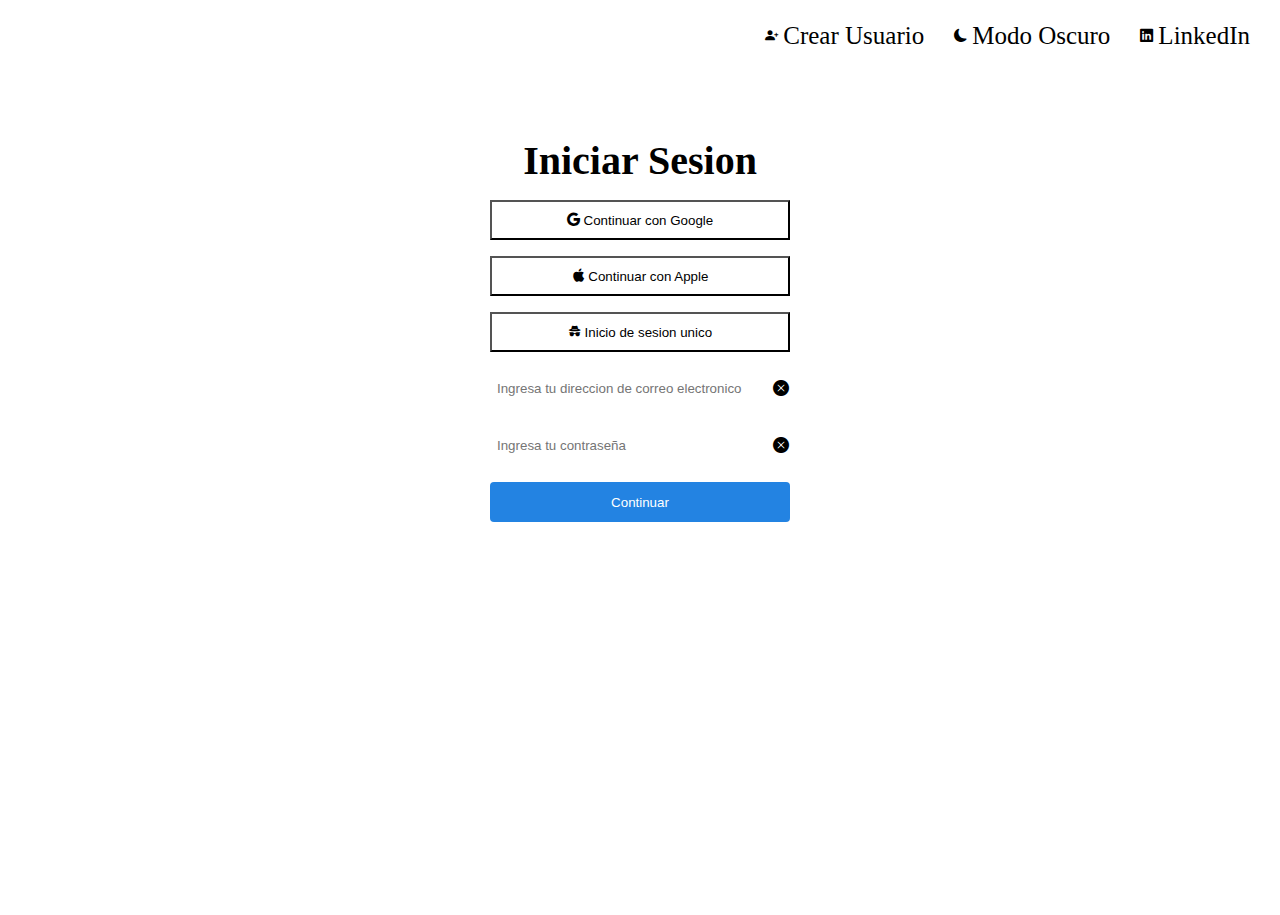
<file: index.html>
<!DOCTYPE html>
<html>
    <head>
        <meta charset="UTF-8"/>
        <title>To Dan List - Pomodoro</title>
        <link rel="shortcut icon" href="./img/tornado.svg"/>
        <link rel="stylesheet" href="./css/estandar.css"/>
        <link rel="stylesheet" href="./css/header.css"/>
        <link rel="stylesheet" href="./css/nav.css"/>
        <link rel="stylesheet" href="./css/estilos-log.css"/>
        <link rel="stylesheet" href="./css/home-pop-up.css"/>
        <link rel="stylesheet" href="./css/responsive.css"/>
        <link rel="stylesheet" href="https://cdn.jsdelivr.net/npm/bootstrap-icons@1.11.3/font/bootstrap-icons.min.css">
    </head>
    <body>
        <div class="container-all">
            <header id="header">
                <div class="container-header-button cursor-pointer" id="btnUsuario">
                    <button>
                        <i class="bi bi-person-fill"></i>
                    </button>
                    <span> Bienvenido <p id="nombreUsuarioLogeado"></p></span>
                </div>
                <div class="container-header-button cursor-pointer" id="btnCrearUsuario">
                    <button class="header-button">
                        <i class="bi bi-person-plus-fill"></i> 
                    </button>
                    <span> Crear Usuario</span>
                </div>
                <div class="container-header-button cursor-pointer" id="btnCerrarSesion">
                    <button class="header-button">
                        <i class="bi bi-door-closed-fill"></i>
                    </button>
                    <span> Cerrar Sesion</span>
                </div>
                <div class="container-header-button cursor-pointer" id="btnModoPantalla">
                    <button class="header-button">
                        <i class="bi bi-moon-fill"></i>
                    </button>
                    <span> Modo Oscuro</span>
                </div>
                <div class="container-header-button cursor-pointer">
                    <button class="header-button">
                        <i class="bi bi-linkedin"></i>
                    </button>
                    <span>
                        <a href="https://www.linkedin.com/in/johnalexanderc/" target="_blank"> LinkedIn</a>
                    </span>
                </div>
            </header>
            <!---->
            <nav></nav>
            <!---->
            <main>
                <div class="grid-container-simple">
                    <div>
                        <h1>Iniciar Sesion</h1>
                    </div>
                    <div class="grid-container-simple">
                        <div>
                            <button class="cursor-pointer login-button" id="btnGoogle">
                                <i class="bi bi-google"></i> Continuar con Google
                            </button>
                        </div>
                        <div>
                            <button class="cursor-pointer login-button" id="btnApple">
                                <i class="bi bi-apple"></i> Continuar con Apple
                            </button>                            
                        </div>
                        <div>
                            <button class="cursor-pointer login-button" id="btnIncognito">
                                <i class="bi bi-incognito"></i> Inicio de sesion unico
                            </button>
                        </div>
                    </div>
                    <div>
                        <form class="grid-container-simple" id="login-form">
                            <div class="input-icon">
                                <input type="text" id="loginCorreoUsuario" name="loginCorreoUsuario" 
                                    placeholder="Ingresa tu direccion de correo electronico"/>
                                <i class="bi bi-x-circle-fill cursor-pointer btn-limpiar" id="btnLoginCorreoUsuario"></i>
                            </div>
                            <div class="input-icon">
                                <input type="password" id="loginPasswordUsuario" name="loginPasswordUsuario" 
                                    placeholder="Ingresa tu contraseña"/>
                                <i class="bi bi-x-circle-fill cursor-pointer btn-limpiar" id="btnLoginPasswordUsuario"></i>
                            </div>
                            <div>
                                <button class="cursor-pointer login-button" id="btnCuenta">
                                    Continuar
                                </button>
                            </div>
                        </form>
                    </div>
                </div>
            </main>
            <!---->
            <footer></footer>
        </div>
        <!---->
        <div class="pop-up" id="popCrearUsuario">
            <div class="pop-up-content">
                <h2>Crear usuario</h2>
                <div class="pop-crear-usuario">
                    <div>
                        <form id="form-pop-crear-usuario">
                            <div class="input-icon">
                                <input type="text" id="popCrearUsuarioNombre" name="popCrearUsuarioNombre" 
                                    placeholder="Ingresa tu nombre(s) y apellido(s)"/>
                                <i class="bi bi-x-circle-fill cursor-pointer btn-limpiar" id="btnPopCrearUsuarioNombre"></i>
                            </div>
                            <div class="input-icon">
                                <input type="text" id="popCrearUsuarioCorreo" name="popCrearUsuarioCorreo" 
                                    placeholder="Ingresa tu correo electronico electronico"/>
                                <i class="bi bi-x-circle-fill cursor-pointer btn-limpiar" id="btnPopCrearUsuarioCorreo"></i>
                            </div>
                            <div class="input-icon">
                                <input type="text" id="popCrearUsuarioTelefono" name="popCrearUsuarioTelefono" 
                                    placeholder="Ingresa tu numero de contacto"/>
                                <i class="bi bi-x-circle-fill cursor-pointer btn-limpiar" id="btnPopCrearUsuarioTelefono"></i>
                            </div>
                            <div class="input-icon">
                                <input type="password" id="popCrearUsuarioContrasena" name="popCrearUsuarioContrasena" 
                                    placeholder="Ingresa tu contrasena"/>
                                <i class="bi bi-x-circle-fill cursor-pointer btn-limpiar" id="btnPopCrearUsuarioContrasena"></i>
                            </div>
                        </form>
                    </div>
                    <div>
                        <span>La contraseña debe de:</span>
                        <ol id="listaRequisitosPass">
                            <li><input type="checkbox" class="req-pass" disabled/> 
                                Tener entre 8 y 12 caracteres
                            </li>
                            <li><input type="checkbox" class="req-pass" disabled/> 
                                Tener al menos numero</li>
                            <li><input type="checkbox" class="req-pass" disabled/> 
                                Tener al menos un caracter especial</li>
                            <li><input type="checkbox" class="req-pass" disabled/> 
                                No puede contener la informacion del usuario</li>
                        </ol>
                    </div>
                    <div>
                        <button class="crear-pop-up cursor-pointer" id="crearPopUpCrearUsuario">Crear usuario</button>
                    </div>
                    <div>
                        <button class="close-pop-up cursor-pointer" id="closePopUpCrearUsuario">Cancelar</button>
                    </div>
                </div>
            </div>
        </div>
        <!---->
        <div class="pop-up" id="popSesionUnica">
            <div class="pop-up-content">
                <h2>Crear usuario</h2>
                <div class="pop-sesion-unico">
                    <div>
                        <form id="form-pop-sesion-unico">
                            <div class="input-icon">
                                <input type="text" id="popSesionUnicoNombre" name="popSesionUnicoNombre" 
                                    placeholder="Ingresa tu nombre(s) y apellido(s)"/>
                                <i class="bi bi-x-circle-fill cursor-pointer btn-limpiar" id="btnPopSesionUnicoNombre"></i>
                            </div>
                        </form>
                    </div>
                    <div>
                        <button class="crear-pop-up cursor-pointer" id="crearPopUpSesionUnicio">Crear usuario</button>
                    </div>
                    <div>
                        <button class="close-pop-up cursor-pointer" id="closePopUpSesionUnico">Cancelar</button>
                    </div>
                </div>
            </div>
        </div>
        <!---->
        <div class="pop-up-errores" id="popUpError">
            <div class="pop-up-content-errores">
                <h2>Advertencia(s)</h2>
                <ol id="listaErrores"></ol>
            </div>
        </div>
        <script src="./js/clases.js"></script>
        <script src="./js/constantes.js"></script>
        <script src="./js/general.js"></script>
        <script src="./js/index-general.js"></script>
        <script src="./js/index-pop-up.js"></script>
    </body>
</html>
</file>
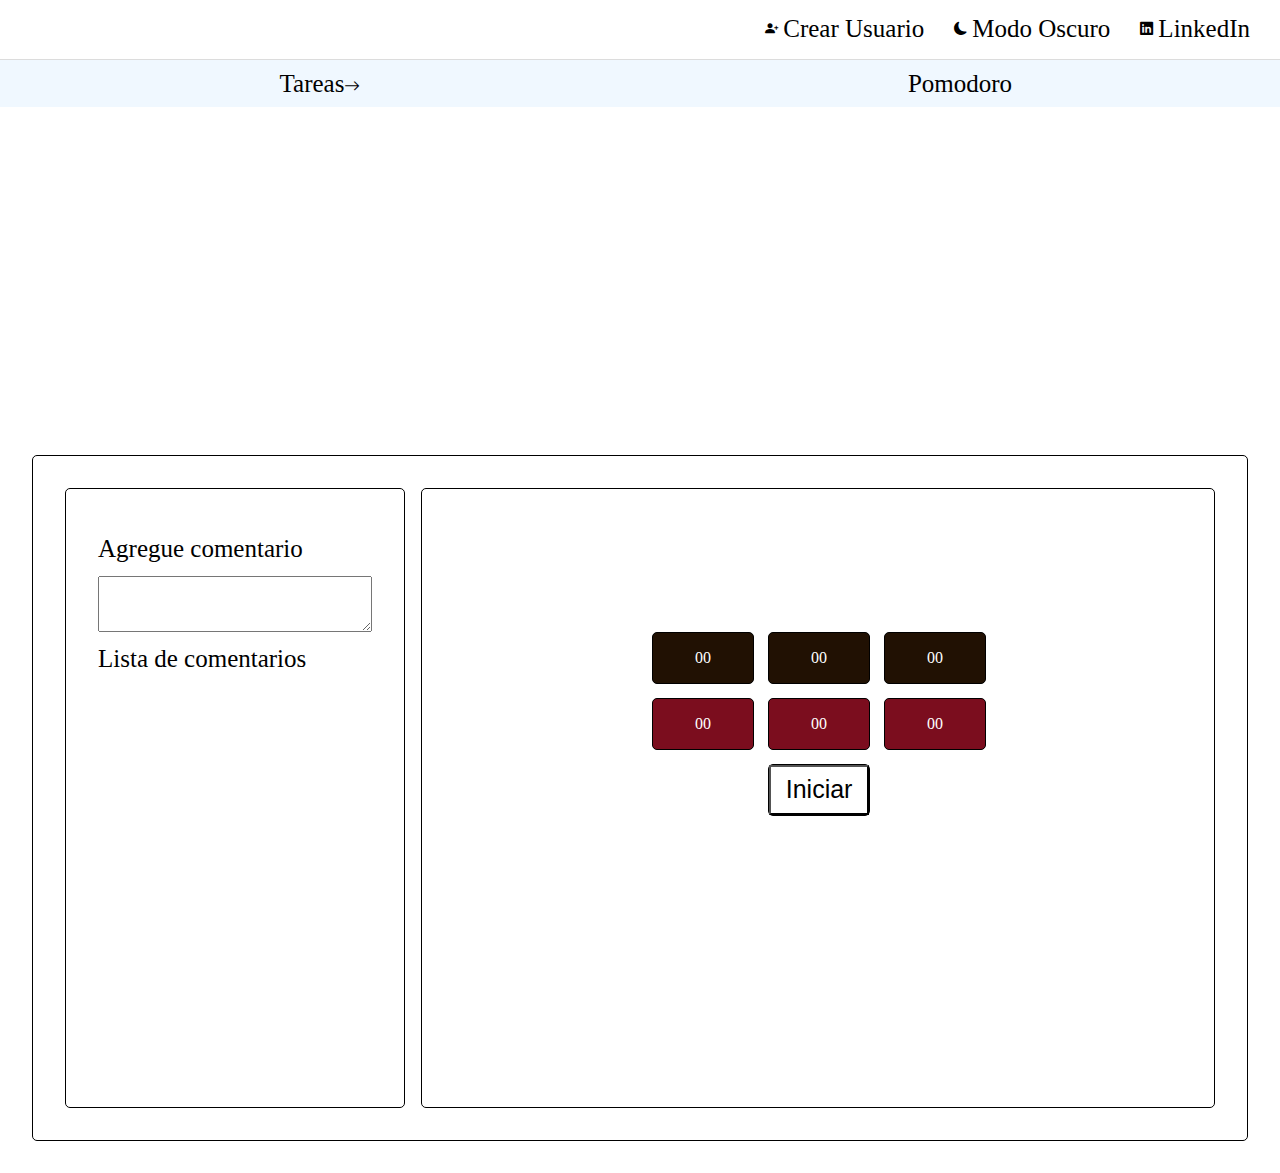
<file: home-pomodoro.html>
<!DOCTYPE html>
<html>
    <head>
        <meta charset="UTF-8"/>
        <title>To Dan List - Pomodoro</title>
        <link rel="shortcut icon" href="./img/tornado.svg"/>
        <link rel="stylesheet" href="./css/estandar.css"/>
        <link rel="stylesheet" href="./css/header.css"/>
        <link rel="stylesheet" href="./css/nav.css"/>
        <link rel="stylesheet" href="./css/home-pomodoro.css"/>
        <link rel="stylesheet" href="./css/estilos-log.css"/>
        <link rel="stylesheet" href="./css/home-pop-up.css"/>
        <link rel="stylesheet" href="./css/responsive.css"/>
        <link rel="stylesheet" href="https://cdn.jsdelivr.net/npm/bootstrap-icons@1.11.3/font/bootstrap-icons.min.css"/>
    </head>
    <body>
        <div class="container-all">
            <header id="header">
                <div class="container-header-button cursor-pointer" id="btnUsuario">
                    <button class="header-button">
                        <i class="bi bi-person-fill"></i>
                    </button>
                    <span id="nombreUsuarioLogeado"></span>
                </div>
                <div class="container-header-button cursor-pointer" id="btnCrearUsuario">
                    <button class="header-button">
                        <i class="bi bi-person-plus-fill"></i> 
                    </button>
                    <span> Crear Usuario</span>
                </div>
                <div class="container-header-button cursor-pointer" id="btnCerrarSesion">
                    <button class="header-button">
                        <i class="bi bi-door-closed-fill"></i>
                    </button>
                    <span> Cerrar Sesion</span>
                </div>
                <div class="container-header-button cursor-pointer" id="btnModoPantalla">
                    <button class="header-button">
                        <i class="bi bi-moon-fill"></i>
                    </button>
                    <span> Modo Oscuro</span>
                </div>
                <div class="container-header-button cursor-pointer">
                    <button class="header-button">
                        <i class="bi bi-linkedin"></i>
                    </button>
                    <span>
                        <a href="https://www.linkedin.com/in/johnalexanderc/" target="_blank"> LinkedIn</a>
                    </span>
                </div>
            </header>
            <nav>
                <ul class="container-lista-navegacion">
                    <li class="lista-opciones">
                        <a class="text-nav cursor-pointer" title="Tareas">Tareas</a><i class="bi bi-arrow-right"></i>
                        <div class="lista-opciones-menu-tarea">
                            <ul>
                                <li><a href="./home-proyecto.html" class="text-nav cursor-pointer">Nuevo Proyecto</a></li>
                                <li><a href="./home-tarea.html" class="text-nav cursor-pointer">Nueva Tarea</a></li>
                                <li><a href="./home-tarea-rapida.html" class="text-nav cursor-pointer">Tarea Rapida</a></li>
                            </ul>
                        </div>
                    </li>
                    <li>
                        <a href="./home-pomodoro.html" class="text-nav cursor-pointer" title="Pomodoro">Pomodoro </a>
                    </li>
                </ul>
            </nav>
            <main>
                <div class="lista-tareas-usuario">
                    <ol id="listaTareas">
                    </ol>
                </div>
                <div class="tarea-seleccionada">
                    <div class="tarea-seleccionada-comentarios">
                        <span>Agregue comentario</span>
                        <textarea id="agregarComentario"></textarea>
                        <span>Lista de comentarios</span>
                        <div>
                            <ol class="comentarios-tarea" id="listaComentarios"></ol>
                        </div>
                    </div>
                    <div class="tarea-seleccionada-reloj">
                        <h1 id="tituloTarea"></h1>
                        <div class="reloj">
                            <div class="reloj-cuenta-positiva" id="tituloTareaHoras">
                                <p>00</p>
                            </div>
                            <div class="reloj-cuenta-positiva" id="tituloTareaMinutos">
                                <p>00</p>
                            </div>
                            <div class="reloj-cuenta-positiva" id="tituloTareaSegundos">
                                <p>00</p>
                            </div>
                            <div class="reloj-cuenta-negativa" id="tituloTareaHorasN">
                                <p>00</p>
                            </div>
                            <div class="reloj-cuenta-negativa" id="tituloTareaMinutosN">
                                <p>00</p>
                            </div>
                            <div class="reloj-cuenta-negativa" id="tituloTareaSegundosN">
                                <p>00</p>
                            </div>
                            <div class="cursor-pointer" id="btnIniciarPomodoro">
                                <button>Iniciar</button>
                            </div>
                        </div>
                    </div>
                </div>
            </main>
            <footer>
            </footer>
        </div>
        <div class="pop-up-errores" id="popUpError">
            <div class="pop-up-content-errores">
                <h2>Advertencia(s)</h2>
                <ol id="listaErrores"></ol>
            </div>
        </div>
        <script src="./js/clases.js"></script>
        <script src="./js/constantes.js"></script>
        <script src="./js/general.js"></script>
        <script src="./js/home-pomodoro.js"></script>
    </body>
</html>
</file>
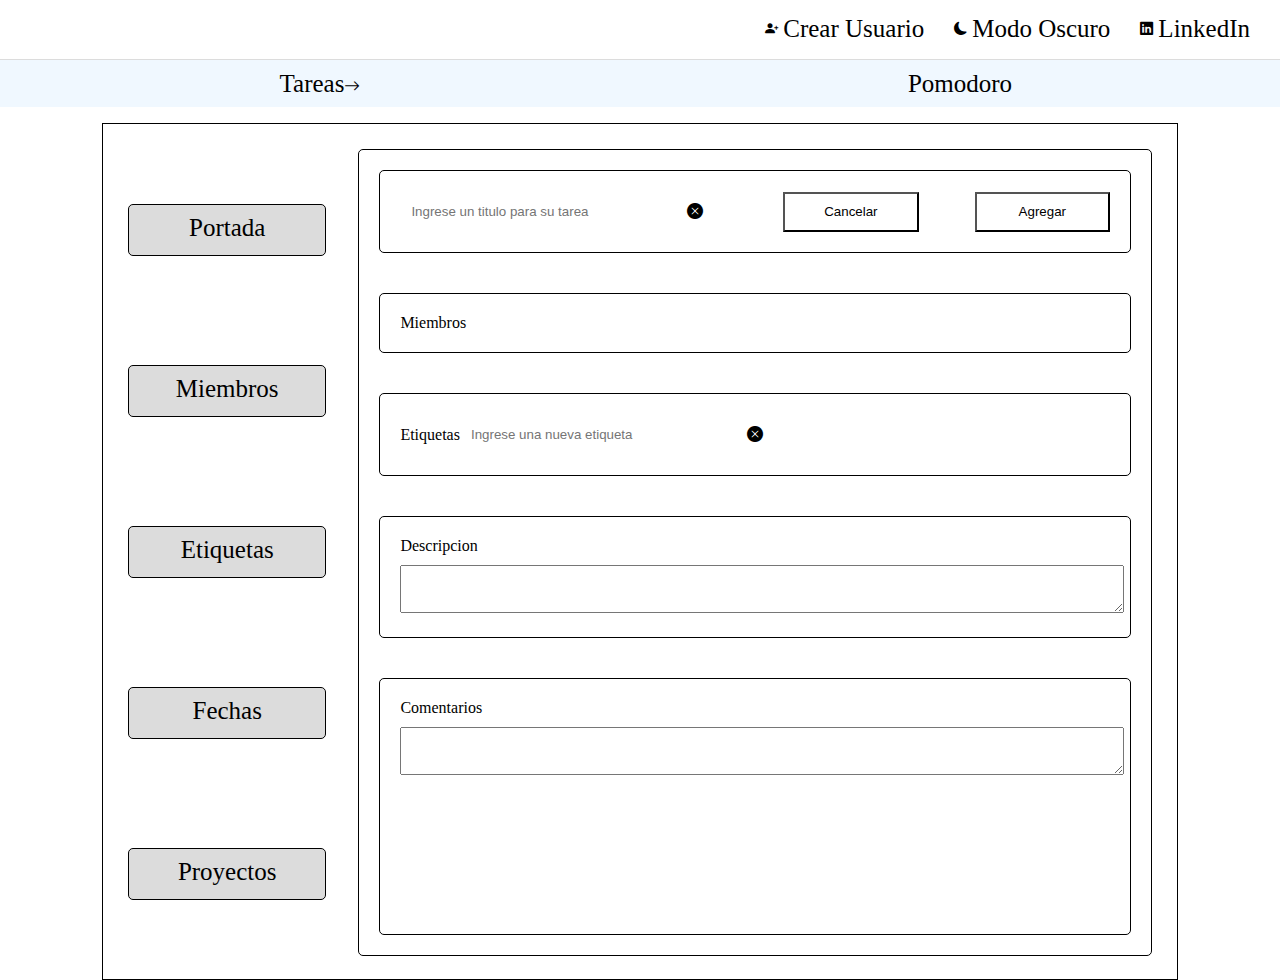
<file: home-tarea-rapida.html>
<!DOCTYPE html>
<html>
    <head>
        <meta charset="UTF-8"/>
        <title>To Dan List - Pomodoro</title>
        <link rel="shortcut icon" href="./img/tornado.svg"/>
        <link rel="stylesheet" href="./css/estandar.css"/>
        <link rel="stylesheet" href="./css/header.css"/>
        <link rel="stylesheet" href="./css/nav.css"/>
        <link rel="stylesheet" href="./css/home-tarea-rapida.css"/>
        <link rel="stylesheet" href="./css/estilos-log.css"/>
        <link rel="stylesheet" href="./css/home-pop-up.css"/>
        <link rel="stylesheet" href="./css/responsive.css"/>
        <link rel="stylesheet" href="https://cdn.jsdelivr.net/npm/bootstrap-icons@1.11.3/font/bootstrap-icons.min.css"/>
    </head>
    <body>
        <div class="container-all">
            <header id="header">
                <div class="container-header-button cursor-pointer" id="btnUsuario">
                    <button class="header-button">
                        <i class="bi bi-person-fill"></i>
                    </button>
                    <span id="nombreUsuarioLogeado"></span>
                </div>
                <div class="container-header-button cursor-pointer" id="btnCrearUsuario">
                    <button class="header-button">
                        <i class="bi bi-person-plus-fill"></i> 
                    </button>
                    <span> Crear Usuario</span>
                </div>
                <div class="container-header-button cursor-pointer" id="btnCerrarSesion">
                    <button class="header-button">
                        <i class="bi bi-door-closed-fill"></i>
                    </button>
                    <span> Cerrar Sesion</span>
                </div>
                <div class="container-header-button cursor-pointer" id="btnModoPantalla">
                    <button class="header-button">
                        <i class="bi bi-moon-fill"></i>
                    </button>
                    <span> Modo Oscuro</span>
                </div>
                <div class="container-header-button cursor-pointer">
                    <button class="header-button">
                        <i class="bi bi-linkedin"></i>
                    </button>
                    <span>
                        <a href="https://www.linkedin.com/in/johnalexanderc/" target="_blank"> LinkedIn</a>
                    </span>
                </div>
            </header>
            <nav>
                <ul class="container-lista-navegacion">
                    <li class="lista-opciones">
                        <a class="text-nav cursor-pointer" title="Tareas">Tareas</a><i class="bi bi-arrow-right"></i>
                        <div class="lista-opciones-menu-tarea">
                            <ul>
                                <li><a href="./home-proyecto.html" class="text-nav cursor-pointer">Nuevo Proyecto</a></li>
                                <li><a href="./home-tarea.html" class="text-nav cursor-pointer">Nueva Tarea</a></li>
                                <li><a href="./home-tarea-rapida.html" class="text-nav cursor-pointer">Tarea Rapida</a></li>
                            </ul>
                        </div>
                    </li>
                    <li>
                        <a href="./home-pomodoro.html" class="text-nav cursor-pointer" title="Pomodoro">Pomodoro </a>
                    </li>
                </ul>
            </nav>
            <main>
                <div class="content-home-tarea-rapida">
                    <aside>
                        <ul class="atributos-tarea-btn">
                            <li class="cursor-pointer posicion-sub-menu atributos-portada">
                                <p>Portada</p>
                                <div class="sub-atributos-portada sub-atributos">
                                    <input type="color" id="atributoPortada" name="atributoPortada">
                                </div>
                            </li>
                            <li class="cursor-pointer posicion-sub-menu atributos-miembros">
                                <p>Miembros</p>
                                <div class="sub-atributos-miembros sub-atributos">
                                    <ol id="atributosListadosMiembros">
                                    </ol>
                                </div>
                            </li>
                            <li class="cursor-pointer posicion-sub-menu atributos-etiquetas">
                                <p>Etiquetas</p>
                                <div class="sub-atributos-etiquetas sub-atributos">
                                    <ol id="atributosListadosEtiquetas">
                                        <li>prueba</li>
                                    </ol>
                                </div>
                            </li>
                            <li class="cursor-pointer posicion-sub-menu atributos-fechas">
                                <p>Fechas</p>
                                <div class="sub-atributos-fechas sub-atributos">
                                    <input type="date" id="atributoFechas" name="atributoFechas">
                                </div>
                            </li>
                            <li class="cursor-pointer posicion-sub-menu atributos-proyectos">
                                <p>Proyectos</p>
                                <div class="sub-atributos-proyectos sub-atributos">
                                    <ol id="atributosListadosProyectos">
                                        <li>prueba</li>
                                    </ol>
                                </div>
                            </li>
                        </ul>
                    </aside>
                    <div>
                        <form class="content-tarea-rapida" id="colorPortada">
                            <div class="content-tarea-rapida-botones">
                                <div class="input-icon">
                                    <input type="text" id="tituloTarea" name="tituloTarea" 
                                        placeholder="Ingrese un titulo para su tarea"/>
                                    <i class="bi bi-x-circle-fill cursor-pointer btn-limpiar" id="btnTituloTarea"></i>
                                </div>
                                <div>
                                    <button class="cursor-pointer" id="btnCancelar">Cancelar</button>
                                </div>
                                <div>
                                    <button class="cursor-pointer" id="btnAgregar">Agregar</button>    
                                </div>
                            </div>
                            <div>
                                <div>
                                    <span>Miembros</span>
                                    <ol class="atributos-tarea-lista-select miembros" id="listaMiembrosSeleccionados" formArrayName="listaMiembrosSeleccionados">
                                    </ol>
                                </div>
                            </div>
                            <div>
                                <div>
                                    <div class="etiqueta-ajuste">
                                        <span>Etiquetas</span>
                                        <div class="input-icon">
                                            <input type="text" id="nuevaEtiqueta" name="nuevaEtiqueta"
                                                placeholder="Ingrese una nueva etiqueta">
                                            <i class="bi bi-x-circle-fill cursor-pointer btn-limpiar" id="btnNuevaEtiqueta"></i>
                                        </div>
                                    </div>
                                    <ol class="atributos-tarea-lista-select etiquetas" id="listaEtiquetasSeleccionadas" formArrayName="listaEtiquetasSeleccionadas">
                                    </ol>
                                </div>
                            </div>
                            <div>
                                <div>
                                    <span>Descripcion</span>
                                    <textarea class="text-area" id="descripcionTarea" name="descripcionTarea"></textarea>
                                </div>
                            </div>
                            <div>
                                <div>
                                    <span>Comentarios</span>
                                    <textarea class="text-area" id="comentarioTarea" name="comentarioTarea"></textarea>
                                    <div>
                                        <ol class="comentarios-tarea comentarios" id="listaComentarios" formArrayName="listaComentarios">
                                        </ol>
                                    </div>
                                </div>
                            </div>
                        </form>
                    </div>
                </div>
            </main>
            <footer>
            </footer>
        </div>
        <div class="pop-up-errores" id="popUpError">
            <div class="pop-up-content-errores">
                <h2>Advertencia(s)</h2>
                <ol id="listaErrores"></ol>
            </div>
        </div>
        <script src="./js/clases.js"></script>
        <script src="./js/constantes.js"></script>
        <script src="./js/general.js"></script>
        <script src="./js/home-tarea-rapida.js"></script>
        
    </body>
</html>
</file>
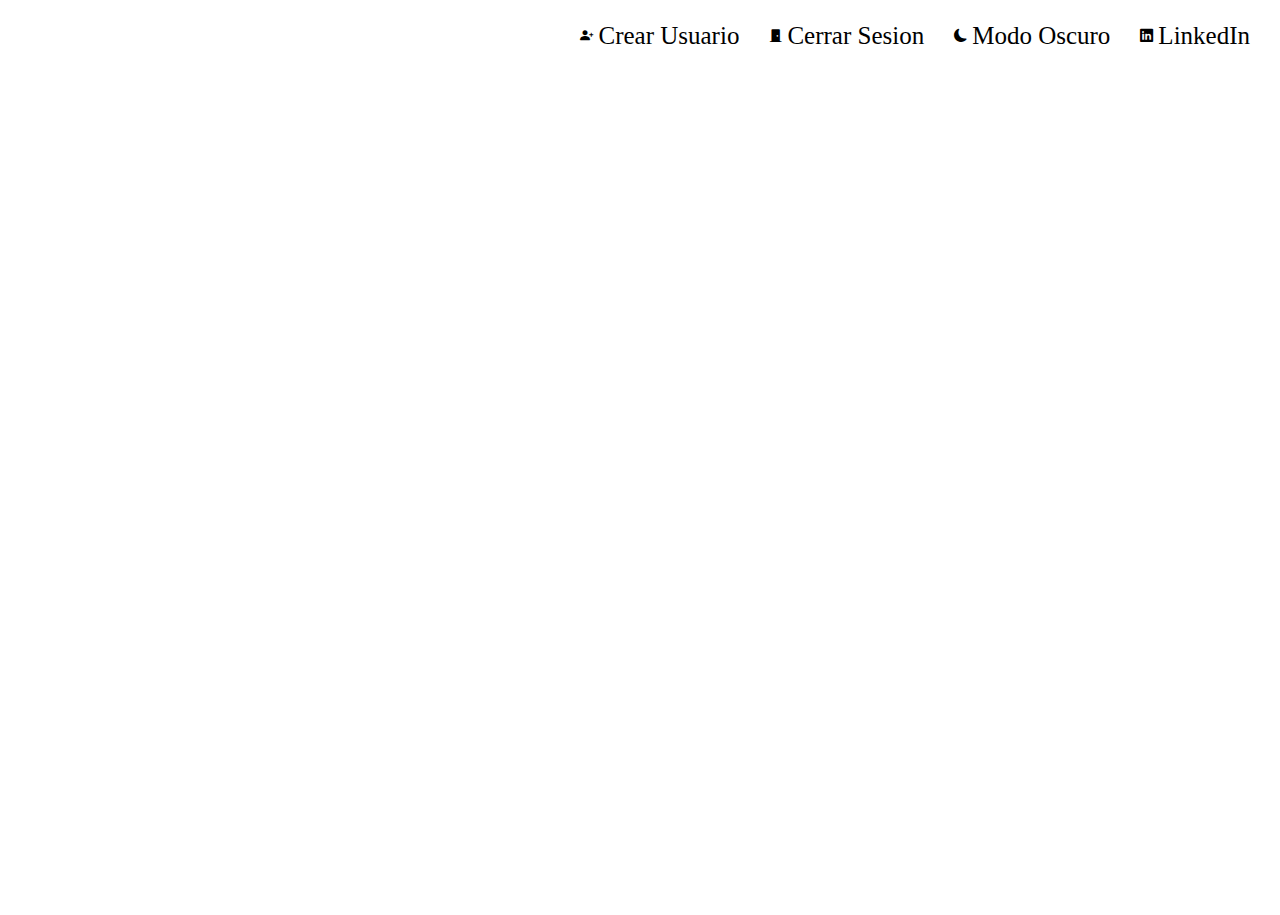
<file: home.html>
<!DOCTYPE html>
<html>
    <head>
        <meta charset="UTF-8"/>
        <title>To Dan List - Pomodoro</title>
        <link rel="shortcut icon" href="./img/tornado.svg"/>
        <link rel="stylesheet" href="./css/estandar.css"></link>
        <link rel="stylesheet" href="./css/header.css"></link>
        <link rel="stylesheet" href="./css/estilos-log.css"/>
        <link rel="stylesheet" href="./css/home-pop-up.css"/>
        <link rel="stylesheet" href="./css/responsive.css"/>
        <link rel="stylesheet" href="https://cdn.jsdelivr.net/npm/bootstrap-icons@1.11.3/font/bootstrap-icons.min.css">
    </head>
    <body>
        <div class="container-all">
            <header id="header">
                <div class="container-header-button cursor-pointer" id="btnCrearUsuario">
                    <button class="header-button">
                        <i class="bi bi-person-plus-fill"></i> 
                    </button>
                    <span> Crear Usuario</span>
                </div>
                <div class="container-header-button cursor-pointer" id="btnCerrarSesion">
                    <button class="header-button">
                        <i class="bi bi-door-closed-fill"></i>
                    </button>
                    <span> Cerrar Sesion</span>
                </div>
                <div class="container-header-button cursor-pointer" id="btnModoPantalla">
                    <button class="header-button">
                        <i class="bi bi-moon-fill"></i>
                    </button>
                    <span> Modo Oscuro</span>
                </div>
                <div class="container-header-button cursor-pointer">
                    <button class="header-button">
                        <i class="bi bi-linkedin"></i>
                    </button>
                    <span>
                        <a href="https://www.linkedin.com/in/johnalexanderc/" target="_blank"> LinkedIn</a>
                    </span>
                </div>
            </header>
            <nav>

            </nav>
            <main>

            </main>
            <footer>
            </footer>
        </div>
        <div class="pop-up-errores" id="popUpError">
            <div class="pop-up-content-errores">
                <h2>Advertencia(s)</h2>
                <ol id="listaErrores"></ol>
            </div>
        </div>
        <script src="./js/clases.js"></script>
        <script src="./js/constantes.js"></script>
        <script src="./js/general.js"></script>
    </body>
</html>
</file>
<file: css/estandar.css>
:root{
    --size-max-text: 40px;
    --size-sub-max-text: 30px;
    --size-text : 25px;
    --minimo-tamano-tarjetas: 300px;
}

h1{
    font-size: var(--size-max-text);
}

h2{
    font-size: var(--size-sub-max-text);
}

*{
    margin: 0%;
    padding: 0%;
}

a{
    text-decoration: none;
    font-size: inherit;
}

a:hover{
    color: initial;
}

a:visited{
    color: initial;
}

input[type="text"]:not(data-compact){
    padding: 8px 6px;
}

input[type="password"]:not(data-compact){
    padding: 8px 6px;
}

input[type="number"]:not(data-compact){
    padding: 8px 6px;
}

textarea:not(data-compact){
    padding: 8px 6px;
}

button{
    background-color: inherit;
    cursor: inherit;
}

.pop-up{
    display: none;
    position: fixed;
    z-index: 1;
    left: 0;
    top: 0;
    width: 100%;
    height: 100%;
    overflow: auto;
    background-color: rgba(0,0,0,0.4);
}

.pop-up-content{
    background-color: #fefefe;
    margin: 15% auto;
    padding: 20px;
    border: 1px solid #888;
    width: 80%;
}

.pop-up-errores{
    display: none;
    position: fixed;
    z-index: 1;
    left: 0;
    top: 0;
    width: 100%;
    overflow: auto;
    margin-top: 10px;
}

.pop-up-content-errores{
    background-color: #FCF3CF;
    border: 1px solid #888;
    width: 40%;
    margin: 15% auto;
    padding: 20px;
    text-align: center;
}

.crear-pop-up,.close-pop-up{
    width: 100%;
    height: 40px;
}

.crear-pop-up:hover{
    background-color: hsl(145, 63%, 42%, 0.814);
    color: white;
}

.close-pop-up:hover{
    background-color: hsla(6, 63%, 46%, 0.814);   
    color: white;
}

#listaErrores{
    list-style: none;
}
</file>
<file: css/header.css>
#header{
    display: flex;
    flex-flow: row wrap;
    align-items: center;
    justify-content: end;
}

div.container-header-button{
    display: flex;
    flex-flow: row wrap;
    align-items: center;
    margin-right: 30px;
}

.header-button{
    border: none;
    margin-right: 5px;
}

div.container-header-button span{
    font-size: var(--size-text);
}

div.container-header-button span a{
    color: black;
}

div.container-header-button:hover,div.container-header-button:hover span a{
    color: blue;
}
</file>
<file: css/nav.css>
nav{
    display: grid;
    grid-template-columns: auto;
    grid-template-rows: 1fr;
}

ul.container-lista-navegacion{
    border-top: 1px solid  gainsboro;
    background-color: aliceblue;
    list-style: none;
    display: grid;
    grid-template-columns: repeat(2, 1fr);
}

ul.container-lista-navegacion > li{
    height: 100%;
    width: 100%;
    text-align: center;
}

ul.container-lista-navegacion > li a{
    display: inline-block;
    margin-top: 10px;
}

.lista-opciones{
    position: relative;
    top: 0;
}

.lista-opciones-menu-tarea{
    display: none;
    position: absolute;
    top: 2.9rem;
    width: 100%;
}

.lista-opciones-menu-tarea ul{
    background-color: aliceblue;
    list-style: none;
}

.lista-opciones:hover i{
    display: inline-block;
    transform: rotate(90deg);
}

.lista-opciones:hover .lista-opciones-menu-tarea{
    max-height: 20rem;
    display: flex;
    gap: 1rem;
    flex-direction: column;
    z-index: 2;
}

a.text-nav{
    color: black;
    font-size: var(--size-text);
}

a.text-nav:hover{
    color: brown;
    border-bottom: 1px solid gainsboro;
}
</file>
<file: css/estilos-log.css>
.cursor-pointer{
    cursor: pointer;
}

.container-all{
    height: 100vh;
    width: 100vw;
    display: grid;
    grid-auto-columns: auto;
    grid-template-rows: 0.5fr 3rem 7fr 2fr;
}

.grid-container-simple{
    display: grid;
    grid-auto-columns: auto;
    grid-auto-rows: auto;
    justify-items: center;
    align-content: center;
    grid-gap: 1em;
}

.login-button{
    width: 300px;
    height: 40px;
}

.input-icon{
    display: flex;
    flex-flow: row nowrap;
    align-items: center;
    padding: 5px;
    max-width: 300px;
}

.input-icon:hover{
    border: 1px solid black;
}

.input-icon input{
    border: none;
    outline: none;
    width: 270px;
}

#btnCuenta{
    background-color: rgb(35, 131, 226);
    border-radius: 4px;
    border: none;
    color: white;
}
</file>
<file: css/home-pop-up.css>
#popCrearUsuario div h2,#popSesionUnica div h2{
    text-align: center;
}

div.pop-crear-usuario{
    display: grid;
    grid-template-rows: 4fr 1fr;
    grid-template-columns: repeat(2, 1fr);
    align-items: center;
}

div.pop-crear-usuario > div{
    padding: 20px;
}

#form-pop-crear-usuario{
    display: grid;
    grid-template-rows: auto;
    grid-auto-columns: auto;
    justify-items: center;
    grid-gap: 1em;
}

#listaRequisitosPass li{
    list-style: none;
}

div.pop-sesion-unico{
    display: grid;
    grid-template-rows: 2fr 1fr;
    grid-template-columns: repeat(2, 1fr);
    align-items: center;
    grid-gap: 1em;
}

div.pop-sesion-unico > div:first-child{
    grid-column: 1 / 3;
}

#form-pop-sesion-unico{
    display: flex;
    justify-content: center;
}
</file>
<file: css/responsive.css>
@media screen and (width < 1800px) {
    .container-all{
        height: 100vh;
        width: 100vw;
        display: grid;
        grid-auto-columns: auto;
        grid-template-rows: 0.5fr 3rem 7fr 2fr;
        margin-top: 15px;
        grid-gap: 1em;
    }
}

@media screen and (width < 400px) {
    #header{
        display: flex;
        flex-flow: column wrap;
        align-items: end;
        justify-content: end;
        margin-top: 15px;
    }

    .container-header-button{
        display: flex;
        flex-flow: row wrap;
        align-items: center;
        margin-right: 20px;
        margin-bottom: 10px;
    }
}
</file>
<file: css/home-pomodoro.css>
main{
    display: grid;
    grid-template-columns: auto;
    grid-template-rows: 2fr 5fr;
}

div.lista-tareas-usuario{
    min-height: var(--minimo-tamano-tarjetas);
    overflow-x: auto;
    display: flex;
    flex-flow: row;
    max-width: 99vw;
    padding: 0px 30px;
    justify-content: space-around;
}

div.lista-tareas-usuario ol{
    list-style: none;
}

div.lista-tareas-usuario > ol{
    min-height: var(--minimo-tamano-tarjetas);
    display: flex;
    flex-flow: row nowrap;
    justify-content: center;
    gap: 1em;
}

.tarjeta-front-back{
    position: relative;
}

div.lista-tareas-front{
    backface-visibility: hidden;
    min-width: 300px;
    min-height: var(--minimo-tamano-tarjetas);
    border: 1px solid black;
    border-radius: 5px;
    display: grid;
    grid-template-columns: 1fr;
    grid-template-rows: repeat(3, 1fr);
    grid-gap: 0.5em;
    transition: 0.6s;
}

div.lista-tareas-back{
    backface-visibility: hidden;
    position: absolute;
    top: 0%;
    min-width: 300px;
    min-height: var(--minimo-tamano-tarjetas);
    border: 1px solid black;
    border-radius: 5px;
    display: grid;
    grid-template-columns: 1fr;
    grid-template-rows: 1fr 2fr;
    grid-gap: 0.5em;
    transition: 0.6s;
    transform: rotateY(180deg);
}

div.lista-tareas-front h3, div.lista-tareas-back h3{
    align-self: center;
    justify-self: center;
    text-align: center;
}

.tarjeta-front-back:hover .lista-tareas-front{
    transform: rotateY(180deg);
}

.tarjeta-front-back:hover .lista-tareas-back{
    transform: rotateY(0);
}

.lista-tareas-back-etiquetas > li{
    background-color: #C0392B;
    border: 1px solid black;
    border-radius: 5px;
    display: inline-block;
    padding: 10px;
    margin: 5px;
    color: white;
}
/****/
div.tarea-seleccionada{
    border: 1px solid black;
    border-radius: 5px;
    margin: 2rem;
    padding: 2rem;
    display: grid;
    grid-template-columns: 3fr 7fr;
    grid-template-rows: auto;
    grid-gap: 1em;
}

div.tarea-seleccionada > div{
    border: 1px solid black;
    border-radius: 5px;
    padding: 2rem;
}

div.tarea-seleccionada-comentarios{
    display: grid;
    grid-template-columns: auto;
    grid-template-rows: repeat(3, 0.5fr) 3.5fr;
}

div.tarea-seleccionada-comentarios > span{
    align-self: center;
    font-size: var(--size-text);
}

ol.comentarios-tarea{
    list-style: none;
}

ol.comentarios-tarea > li{
    background-color: #D98880;
    border: 1px solid black;
    border-radius: 5px;
    color: white;
    display: inline-block;
    padding: 10px;
    margin: 5px;
}

div.tarea-seleccionada-reloj{
    display: grid;
    grid-template-columns: auto;
    grid-template-rows: 1fr 4fr;
    justify-items: center;
}

div.tarea-seleccionada-reloj > h1{
    align-self: center;
}

.reloj{
    display: grid;
    grid-template-columns: repeat(3, 100px);
    grid-template-rows: repeat(3, 50px);
    grid-gap: 1em;
}

.reloj > div{
    border: 1px solid black;
    border-radius: 5px;
    width: 100px;
    height: 50px;
}

.reloj-cuenta-positiva,.reloj-cuenta-negativa{
    display: flex;
    justify-content: center;
    align-items: center;
}

.reloj-cuenta-positiva{
    background-color: #211103;
    color: white;
}

.reloj-cuenta-negativa{
    background-color: #7B0D1E;
    color: white;
}

.reloj > div:last-child{
    grid-column: 2 / 3;
    width: 100%;
    height: 100%;
}

.reloj > div:last-child > button{
    width: 100%;
    height: 100%;
    font-size: var(--size-text);
}
</file>
<file: css/home-tarea-rapida.css>
div.content-home-tarea-rapida{
    border: 1px solid black;
    width: 80%;
    height: 100%;
    margin: auto;
    padding: 25px;
    display: grid;
    grid-template-columns: 1fr 4fr;
    grid-auto-rows: auto;
    grid-gap: 2em;
}

ul.atributos-tarea-btn{
    height: 100%;
    list-style: none;
    display: grid;
    grid-template-columns: 1fr;
    grid-template-rows: repeat(5, 1fr);
    justify-content: center;
    align-items: center;
}

ul.atributos-tarea-btn > li{
    background-color: gainsboro;
    border: 1px solid black;
    border-radius: 5px;
    min-height: 50px;
    text-align: center;
}

ul.atributos-tarea-btn > li p{
    margin-top: 0.6rem;
    font-size: var(--size-text)
}

li.posicion-sub-menu{
    position: relative;
}

div.sub-atributos{
    background-color: hsla(0, 0%, 86%, 0.7);
    border-radius: 5px;
    display: none;
    position: absolute;
    top: 0%;
    left: 101%;
}

div.sub-atributos-miembros ol, div.sub-atributos-etiquetas ol, div.sub-atributos-proyectos ol{
    list-style: none;
    min-height: inherit;
}

div.sub-atributos-miembros ol li, div.sub-atributos-etiquetas ol li, div.sub-atributos-proyectos ol li{
    min-height: 2.6rem;
    padding-top: 0.6rem;
    text-align: center;
    font-size: var(--size-text);
}

div.sub-atributos-miembros ol li:hover, div.sub-atributos-etiquetas ol li:hover, div.sub-atributos-proyectos ol li:hover{
    border-left: 2px solid black;
}

div.sub-atributos input{
    min-height: 50px;
    border-radius: 5px;
    border: none;
}

form.content-tarea-rapida{
    border: 1px solid black;
    border-radius: 5px;
    height: 100%;
    display: grid;
    grid-template-rows: repeat(4, 0.5fr) 1.5fr;
    grid-auto-columns: auto;
}

form.content-tarea-rapida > div{
    border: 1px solid black;
    border-radius: 5px;
    margin: 20px;
    background-color: white !important;
}

form.content-tarea-rapida > div > div{
    margin: 20px;
    background-color: white !important;
}

div.content-tarea-rapida-botones{
    border: 1px solid black;
    border-radius: 5px;
    display: grid;
    grid-template-columns: repeat(4, 1fr);
    grid-auto-rows: auto;
    align-items: center;
    grid-gap: 1em;
}

div.content-tarea-rapida-botones div:first-child{
    grid-column: 1 / 3;
}

div.content-tarea-rapida-botones div button{
    min-height: 40px;
    width: 100%;
}

ol.atributos-tarea-lista-select,.comentarios-tarea{
    margin-top: 10px;
    list-style: none;
}

ol.atributos-tarea-lista-select > li,.comentarios-tarea > li{
    border: 1px solid black;
    border-radius: 5px;
    display: inline-block;
    padding: 10px;
    margin: 5px;
}

.miembros > li{
    background-color: #27AE60;
}

.etiquetas > li{
    background-color: #C0392B;
}

.comentarios > li{
    background-color: #D98880;
}

.miembros > li, .etiquetas > li, .comentarios > li{
    font-weight: bold;
    color: white;
}

.text-area{
    width: 100%;
    height: 30px;
    margin-top: 10px;
}

.atributos-portada:hover .sub-atributos-portada{
    display: inline-block;
}

.atributos-miembros:hover .sub-atributos-miembros{
    display: inline-block;
}

.atributos-etiquetas:hover .sub-atributos-etiquetas{
    display: inline-block;
}

.atributos-fechas:hover .sub-atributos-fechas{
    display: inline-block;
}

.atributos-proyectos:hover .sub-atributos-proyectos{
    display: inline-block;
}

.etiqueta-ajuste{
    display: flex;
    align-items: center;
}
</file>
